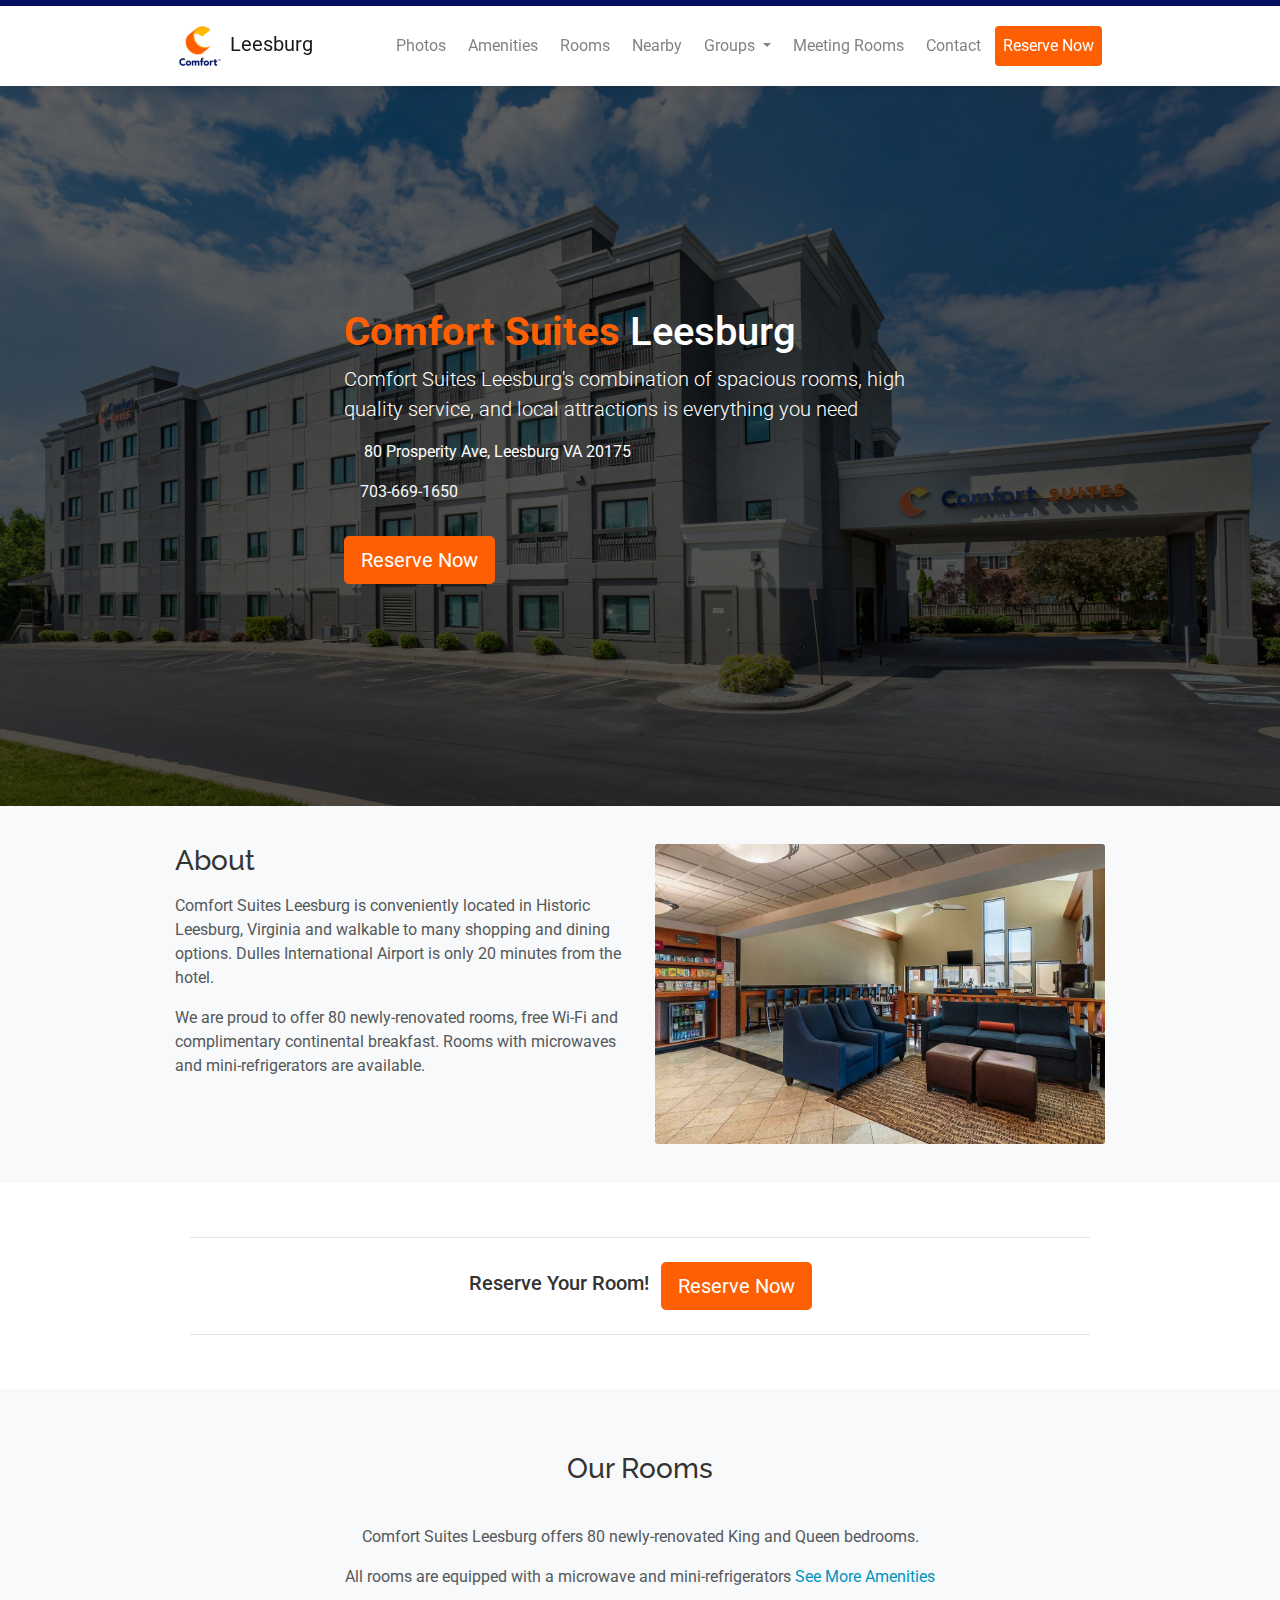
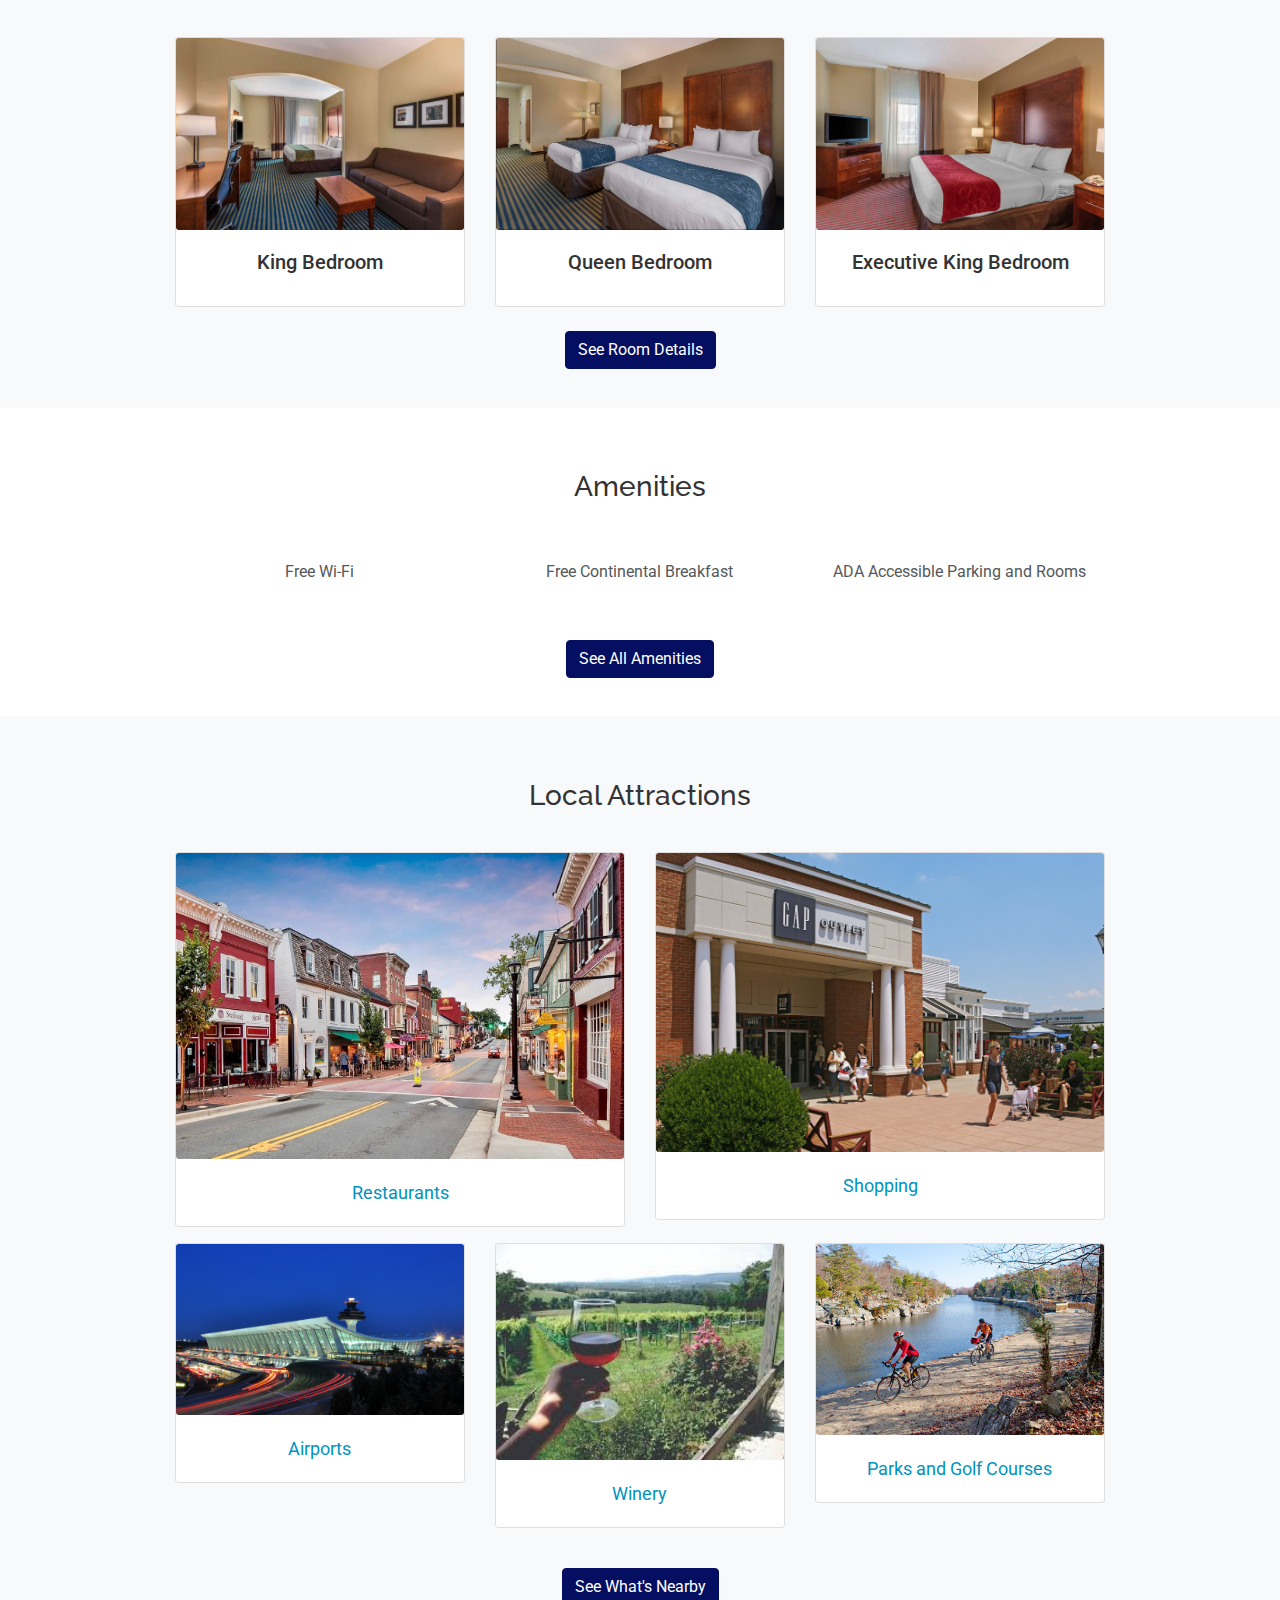
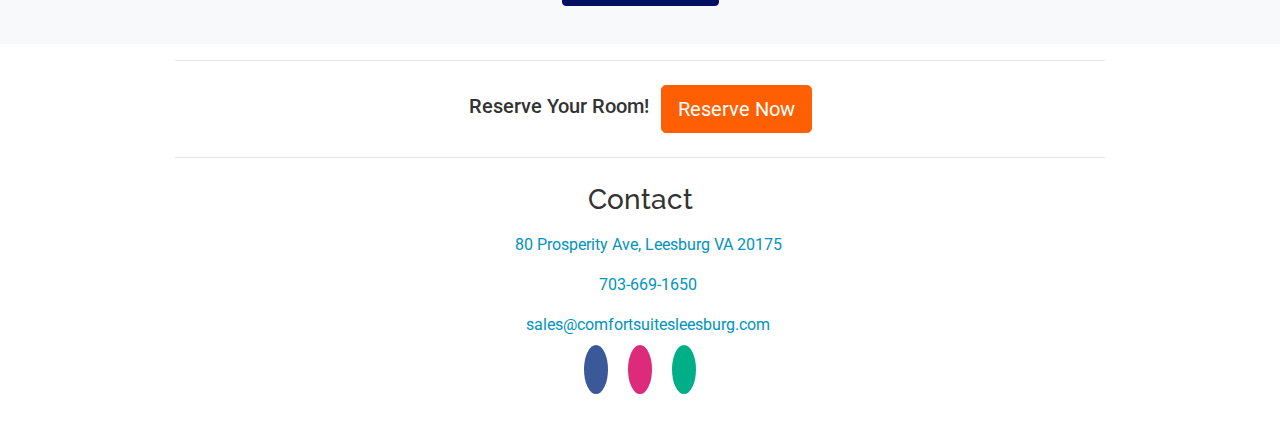
<file: index.html>
<!doctype html>
<html lang="en">

<head>
  <title>Comfort Suites Leesburg</title>
  <link rel='shortcut icon' type='image/x-icon' href='./img/icon.ico' />
  <!-- Required meta tags -->
  <meta charset="utf-8">
  <meta name="viewport" content="width=device-width, initial-scale=1, shrink-to-fit=no">

  <link rel="stylesheet" href="./style/bootstrap.min.css">
  <link href="https://fonts.googleapis.com/css?family=Raleway:500|Roboto" rel="stylesheet">
  <link rel="stylesheet" href="https://use.fontawesome.com/releases/v5.2.0/css/all.css"
    integrity="sha384-hWVjflwFxL6sNzntih27bfxkr27PmbbK/iSvJ+a4+0owXq79v+lsFkW54bOGbiDQ" crossorigin="anonymous">
  <link rel="stylesheet" href="./style/index.css">

</head>

<body>
  <nav id="m-nav" class="navbar navbar-expand-lg navbar-light fixed-top bg-white">
    <div class="container">
      <a href="#" class="navbar-brand navbar-left text-center">
        <img src="./img/logo.png" alt="Red Roof Leesburg Logo" style="height:50px;"> Leesburg
      </a>
      <button class="navbar-toggler" type="button" data-toggle="collapse" data-target="#navbarCollapse"
        aria-controls="navbarCollapse" aria-expanded="false" aria-label="Toggle navigation">
        Menu
      </button>
      <div class="collapse navbar-collapse" id="navbarCollapse">
        <ul class="navbar-nav ml-auto">
          <li class="nav-item">
            <a class="nav-link" href="./routes/photos.html">Photos</a>
        </li>
          <li class="nav-item">
            <a class="nav-link" href="./routes/amenities.html">Amenities</a>
          </li>
          <li class="nav-item">
            <a class="nav-link" href="./routes/rooms.html">Rooms</a>
          </li>
          <li class="nav-item">
            <a class="nav-link" href="./routes/nearby.html">Nearby</a>
          </li>
          <li class="nav-item dropdown">
            <a class="nav-link dropdown-toggle" href="#" id="navbarDropdown" role="button" data-toggle="dropdown"
              aria-haspopup="true" aria-expanded="false">
              Groups
            </a>
            <div class="dropdown-menu" aria-labelledby="navbarDropdown">
              <a class="dropdown-item" href="./routes/group.html">Group Blocks</a>
              <a class="dropdown-item" href="./routes/wedding.html">Wedding Blocks</a>
            </div>
          </li>
          <li class="nav-item">
              <a class="nav-link" href="./routes/meetingrooms.html">Meeting Rooms</a>
          </li>
          <li class="nav-item">
            <a class="nav-link" href="./index.html#contact-anchor">Contact</a>
          </li>
          <li class="nav-item bg-cs-orange text-center rounded">
            <a class="nav-link text-white" target="_blank" href="https://www.choicehotels.com/virginia/leesburg/comfort-suites-hotels/va318">Reserve Now</a>
          </li>
        </ul>
      </div>
    </div>
  </nav>
  <div id="stage" class="d-flex justify-content-center align-items-center">
    <div id="stage-content">
      <h1 id="stage-header" class="text-white">
        <span style="color:#FE5F03">
          <strong>Comfort Suites</strong>
        </span>Leesburg</h1>
      <p class="lead">Comfort Suites Leesburg's combination of spacious rooms, high quality service, and local
        attractions is everything you
        need
      </p>
      <p>
        <img class="text-light"
          href="https://www.google.com/maps/place/Comfort+Suites/@39.1049269,-77.5506459,17z/data=!4m16!1m7!3m6!1s0x89b63d9d1239d2b9:0xe1e37900e054bf0d!2s80+Prosperity+Ave+SE,+Leesburg,+VA+20175!3b1!8m2!3d39.1049228!4d-77.5484626!3m7!1s0x89b63d9d1353353d:0xd2488f30233cb4f9!5m2!4m1!1i2!8m2!3d39.104933!4d-77.548374">
        <i class="fas fa-map-marker-alt mr-3"></i>
        80 Prosperity Ave, Leesburg VA 20175</a>
      </p>
      <p class="text-light">
        <a class="text-light" href="tel:(703)669-1650">
          <i class="fas fa-phone mr-3"></i>
          703-669-1650</a>
      </p>
      <a role="button" class="btn btn-cs-orange mt-3 btn-lg" target="_blank" href="https://www.choicehotels.com/virginia/leesburg/comfort-suites-hotels/va318">Reserve Now</a>
    </div>

  </div>
  <div id="about" class="section bg-light-gray">
    <div class="container">
      <div class="row">
        <div class="col-md-6 mb-3">
          <h3 class="text-emphasis mb-3">About</h3>
          <p>Comfort Suites Leesburg is conveniently located in Historic Leesburg, Virginia and walkable to many
            shopping
            and
            dining options. Dulles International Airport is only 20 minutes from the hotel. </p>
          <p>We are proud to offer 80 newly-renovated rooms, free Wi-Fi and complimentary continental breakfast. Rooms
            with
            microwaves and mini-refrigerators are available.
          </p>
        </div>
        <div class="col-md-6">
          <img src="./img/lobby.jpg">
        </div>

      </div>
    </div>
  </div>

  <div id="about" class="section">
    <div class="container">
      <!-- <div class="row"> -->
        <!-- <div class="container text-center">
        <h3 class="text-emphasis mb-3">What Our Customers Say</h3>
        </div> -->
        <script src="https://apps.elfsight.com/p/platform.js" defer></script>
          <div class="elfsight-app-4ed00c35-cfe2-43b4-9197-f2beeef1fe87"></div>
      <!-- </div> -->
      <div class="container container-medium">
        <hr>
        <ul class="list-unstyled list-inline text-center py-2">
          <li class="list-inline-item">
            <h5 class="mb-1">Reserve Your Room!</h5>
          </li>
          <li class="list-inline-item">
            <a target="_blank" href="https://www.choicehotels.com/virginia/leesburg/comfort-suites-hotels/va318" class="btn btn-cs-orange btn-rounded btn-lg">Reserve
              Now</a>
          </li>
        </ul>
        <hr>
      </div>
    </div>
  </div>

  <div id="home-rooms" class="section bg-light-gray">
    <div class="container text-center">
      <br>
      <h3 class="text-emphasis mb-3">Our Rooms</h3>
      <br>
      <p>Comfort Suites Leesburg offers 80 newly-renovated King and Queen bedrooms.</p>
      <p>All rooms are equipped with a microwave and mini-refrigerators
        <a href="./routes/amenities.html">See More Amenities</a>
      </p>
      <div class="row mt-5">
        <div class="col-sm">
          <a href="./routes/rooms.html">
            <div class="card">
              <img class="card-img-top" src="img/king_2.jpg" alt="Card image cap">
              <div class="card-body">
                <h5 class="card-title">King Bedroom</h5>
              </div>
            </div>
          </a>

        </div>
        <div class="col-sm">
          <a href="./routes/rooms.html">
            <div class="card">
              <img class="card-img-top" src="img/queen_2.jpg" alt="Card image cap">
              <div class="card-body">
                <h5 class="card-title">Queen Bedroom</h5>
              </div>
            </div>
          </a>
        </div>
        <div class="col-sm">
            <a href="./routes/rooms.html">
              <div class="card">
                <img class="card-img-top" src="img/exec.jpg" alt="Card image cap">
                <div class="card-body">
                  <h5 class="card-title">Executive King Bedroom</h5>
                </div>
              </div>
            </a>
          </div>
      </div>
      <a role="button" href="./routes/rooms.html" class="btn btn-cs-blue mt-4">See Room Details</a>
    </div>
  </div>

  <div id="home-amenities" class="section">
    <div class="container text-center">
      <br>
      <h3 class="text-emphasis mb-3">Amenities</h3>
      <br>
      <div class="row ">
        <div class="col-md-4 mb-3">
          <i class="fas fa-wifi fa-2x circle-icon"></i>
          <p class="text-center mt-3">Free Wi-Fi</p>
        </div>
        <div class="col-md-4 mb-3">
          <i class="fas fa-coffee fa-2x circle-icon"></i>
          <p class="text-center mt-3">Free Continental Breakfast</p>
        </div>
        <div class="col-md-4">
          <i class="fas fa-wheelchair fa-2x circle-icon"></i>
          <p class="text-center mt-3">ADA Accessible Parking and Rooms</p>
        </div>
      </div>
      <a role="button" class="btn btn-cs-blue mt-4" href="./routes/amenities.html">See All Amenities</a>
    </div>
  </div>
  <div id="local" class="section bg-light-gray">
    <div class="container text-center">
      <br>
      <h3 class="text-emphasis mb-3">Local Attractions</h3>
      <br>
      <div class="row">
        <div class="col-md-6 mb-3">
          <a href="./routes/nearby.html#nearby-restaurant">
            <div class="card">
              <img class="card-img-top" src="./img/restaurant.jpg" alt="Restaurant Image">
              <div class="card-body">
                <p class="card-text">Restaurants</p>
              </div>
            </div>
          </a>

        </div>
        <div class="col-md-6 mb-3">
          <a href="./routes/nearby.html#nearby-shopping">
            <div class="card">
              <img class="card-img-top" src="./img/shopping.jpg" alt="Shopping Image">
              <div class="card-body">
                <p class="card-text">Shopping</p>
              </div>
            </div>
          </a>

        </div>
      </div>
      <div class="row">
        <div class="col-md-4 mb-3 d-none d-md-block">
          <a href="./routes/nearby.html#nearby-airport">
            <div class="card">
              <img class="card-img-top" src="./img/airport.jpg" alt="Airport Image">
              <div class="card-body">
                <p class="card-text">Airports</p>
              </div>
            </div>
          </a>

        </div>
        <div class="col-md-4 mb-3 d-none d-md-block">
          <a href="./routes/nearby.html#nearby-wine">
            <div class="card">
              <img class="card-img-top" src="./img/winery.jpg" alt="Winery Image">
              <div class="card-body">
                <p class="card-text">Winery</p>
              </div>
            </div>
          </a>
        </div>
        <div class="col-md-4 mb-3 d-none d-md-block">
          <a href="./routes/nearby.html#nearby-parks">
            <div class="card">
              <img class="card-img-top" src="./img/parks.jpg" alt="Parks Image">
              <div class="card-body">
                <p class="card-text">Parks and Golf Courses</p>
              </div>
            </div>
          </a>
        </div>
      </div>
      <a role="button" class="btn btn-cs-blue mt-4" href="./routes/nearby.html">See What's Nearby</a>
    </div>
  </div>

  <!-- Footer -->
  <footer class="page-footer font-small stylish-color-dark">
    <div class="container container-medium">
      <hr>
      <ul class="list-unstyled list-inline text-center py-2">
        <li class="list-inline-item">
          <h5 class="mb-1">Reserve Your Room!</h5>
        </li>
        <li class="list-inline-item">
          <a target="_blank" href="https://www.choicehotels.com/virginia/leesburg/comfort-suites-hotels/va318" class="btn btn-cs-orange btn-rounded btn-lg">Reserve
            Now</a>
        </li>
      </ul>
      <hr>
    </div>

    <div class="container text-center text-md-left">
      <a id="contact-anchor"></a>
      <div id="contact" class="section-small" style="padding-top:1%; padding-bottom:5% " !important>
        <div class="container text-center">
          <h3 class="text-emphasis mb-3">Contact</h3>
          <p>
            <a target="_blank"
              href="https://www.google.com/maps/place/Comfort+Suites/@39.1049269,-77.5506459,17z/data=!4m16!1m7!3m6!1s0x89b63d9d1239d2b9:0xe1e37900e054bf0d!2s80+Prosperity+Ave+SE,+Leesburg,+VA+20175!3b1!8m2!3d39.1049228!4d-77.5484626!3m7!1s0x89b63d9d1353353d:0xd2488f30233cb4f9!5m2!4m1!1i2!8m2!3d39.104933!4d-77.548374">
              <i class="fas fa-map-marker-alt mr-3"></i>
              80 Prosperity Ave, Leesburg VA 20175</a>
          </p>
          <p>
            <a href="tel:(703)669-1650">
              <i class="fas fa-phone mr-3"></i>
              703-669-1650</a>
          </p>
          <p>
              <a target="_blank" href="mailto:sales@comfortsuitesleesburg.com">
                <i class="fas fa-laptop mr-3"></i>
                sales@comfortsuitesleesburg.com</a>
            </p>
          <li class="list-inline-item">
            <a class="fa facebook btn-floating btn-fb mx-1" target="_blank" href="https://www.facebook.com/comfortsuitesleesburg">
              <i class="fab fa-facebook-f"> </i>
            </a>
          </li>
          <li class="list-inline-item">
            <a class="fa instagram btn-floating btn-tw mx-1" target="_blank" href="https://www.instagram.com/csleesburg/">
              <i class="fab fa-instagram"> </i>
            </a>
          </li>
          <li class="list-inline-item">
            <a class="fa tripadvisor btn-floating btn-tw mx-1" target="_blank"
              href="https://www.tripadvisor.com/Hotel_Review-g57894-d227851-Reviews-Comfort_Suites_Leesburg-Leesburg_Loudoun_County_Virginia.html">
              <i class="fab fa-tripadvisor"> </i>
          </a>
          </li>
        </div>
      </div>
    </div>
  </footer>
  <!-- Footer -->

  <!-- jQuery first, then Bootstrap JS, then custom js -->
  <script src="./scripts/jquery-3.3.1.min.js"></script>
  <script src="./scripts/bootstrap.min.js"></script>
  <script src="./scripts/main.js"></script>

</body>

</html>
</file>
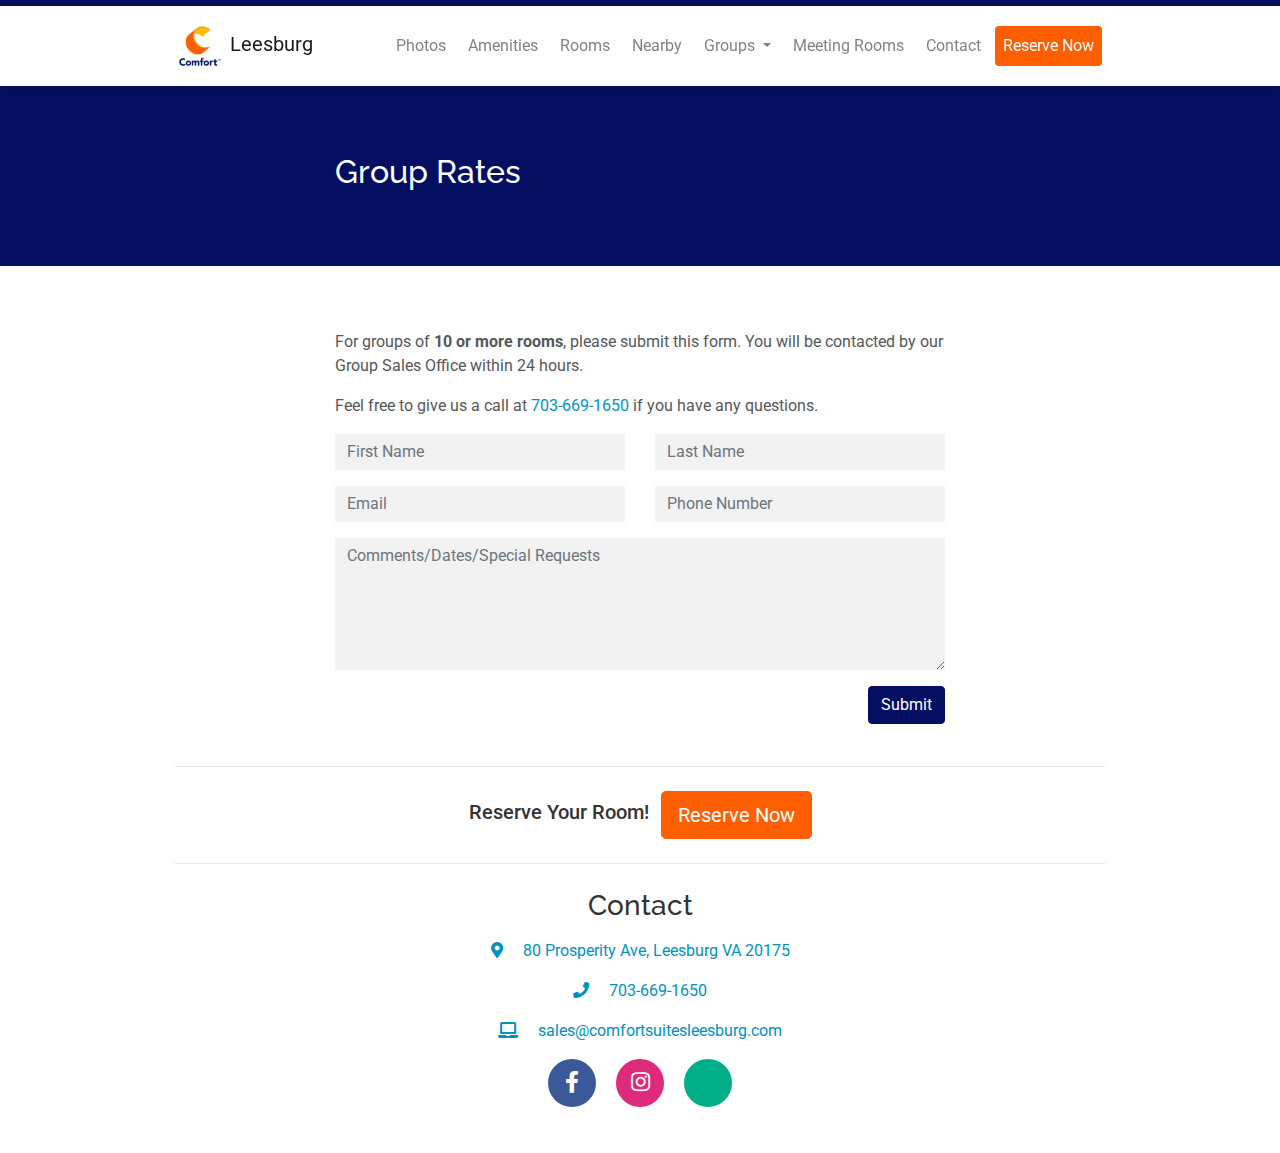
<file: routes/group.html>
<!doctype html>
<html lang="en">

<head>
    <title>Comfort Suites Leesburg</title>
    <link rel='shortcut icon' type='image/x-icon' href='../img/icon.ico' />

    <!-- Required meta tags -->
    <meta charset="utf-8">
    <meta name="viewport" content="width=device-width, initial-scale=1, shrink-to-fit=no">

    <link rel="stylesheet" href="../style/bootstrap.min.css">
    <link href="https://fonts.googleapis.com/css?family=Raleway:500|Roboto" rel="stylesheet">
    <link href="https://use.fontawesome.com/releases/v5.0.8/css/all.css" rel="stylesheet">
    <link rel="stylesheet" href="../style/index.css">
    <link rel="stylesheet" href="../style/info.css">

</head>

<body>
    <nav id="m-nav" class="navbar navbar-expand-md navbar-light fixed-top bg-white">
        <div class="container">
            <a href="../index.html" class="navbar-brand navbar-left text-center">
                <img src="../img/logo.png" alt="Red Roof Leesburg Logo" style="height:50px;">
                <!-- <h6 class="text-secondary">Leesburg</h6> -->
                Leesburg
            </a>
            <button class="navbar-toggler" type="button" data-toggle="collapse" data-target="#navbarCollapse"
                aria-controls="navbarCollapse" aria-expanded="false" aria-label="Toggle navigation">
                Menu
            </button>
            <div class="collapse navbar-collapse" id="navbarCollapse">
                <ul class="navbar-nav ml-auto">
                    <li class="nav-item">
                        <a class="nav-link" href="./photos.html">Photos</a>
                    </li>
                    <li class="nav-item">
                        <a class="nav-link" href="./amenities.html">Amenities</a>
                    </li>
                    <li class="nav-item">
                        <a class="nav-link" href="./rooms.html">Rooms</a>
                    </li>
                    <li class="nav-item">
                        <a class="nav-link" href="./nearby.html">Nearby</a>
                    </li>
                    <li class="nav-item dropdown">
                        <a class="nav-link dropdown-toggle" href="#" id="navbarDropdown" role="button"
                            data-toggle="dropdown" aria-haspopup="true" aria-expanded="false">
                            Groups
                        </a>
                        <div class="dropdown-menu" aria-labelledby="navbarDropdown">
                            <a class="dropdown-item" href="./group.html">Group Blocks</a>
                            <a class="dropdown-item" href="./wedding.html">Wedding Blocks</a>
                        </div>
                    </li>
                    <li class="nav-item">
                        <a class="nav-link" href="./meetingrooms.html">Meeting Rooms</a>
                    </li>
                    <li class="nav-item">
                        <a class="nav-link" href="../index.html#contact-anchor">Contact</a>
                    </li>
                    <li class="nav-item bg-cs-orange text-center rounded">
                        <a class="nav-link text-white"
                            href="https://www.choicehotels.com/virginia/leesburg/comfort-suites-hotels/va318">Reserve
                            Now</a>
                    </li>
                </ul>
            </div>
        </div>
    </nav>
    <div class="info-stage d-flex align-items-center">
        <div class="container container-small">
            <h2 class="text-white text-emphasis">Group Rates</h2>
        </div>
    </div>
    <div class="section-small">
        <div class="container container-small">
            <p>For groups of <b>10 or more rooms</b>, please submit this form. You will be contacted by our Group Sales
                Office within 24 hours.</p>
            <p> Feel free to give us a call at <a href="tel:(703)669-1650">703-669-1650</a> if you have any questions.
            </p>
            
            <form action="https://formspree.io/f/xnqolkep" method="POST">
                <div class="row">
                    <div class="col-md-6">
                        <div class="form-group">
                            <input placeholder="First Name" type="text" name="firstname"
                                class="form-control square-input bg-medium-gray" id="firstName">
                        </div>
                    </div>
                    <div class="col-md-6">
                        <div class="form-group">
                            <input placeholder="Last Name" type="text" name="lastname"
                                class="form-control square-input bg-medium-gray" id="lastName">
                        </div>
                    </div>
                </div>
                <div class="row">
                    <div class="col-md-6">
                        <div class="form-group">
                            <input placeholder="Email" type="email" name="_replyto"
                                class="form-control square-input bg-medium-gray" id="email"
                                aria-describedby="emailHelp">
                        </div>
                    </div>
                    <div class="col-md-6">
                        <div class="form-group">
                            <input placeholder="Phone Number" type="tel" name="phone"
                                class="form-control square-input bg-medium-gray" id="phone">
                        </div>
                    </div>
                </div>
                <div class="form-group">
                    <textarea name="comments" class="form-control square-input bg-medium-gray" rows="5" id="comments"
                        placeholder="Comments/Dates/Special Requests"></textarea>
                </div>

                <button type="submit" class="btn btn-cs-blue float-right" value="Send">Submit</button>

            </form>


        </div>

    </div>

    <!-- Footer -->
    <footer class="page-footer font-small stylish-color-dark">
        <div class="container container-medium">
            <hr>
            <ul class="list-unstyled list-inline text-center py-2">
                <li class="list-inline-item">
                    <h5 class="mb-1">Reserve Your Room!</h5>
                </li>
                <li class="list-inline-item">
                    <a href="https://www.choicehotels.com/virginia/leesburg/comfort-suites-hotels/va318"
                        class="btn btn-cs-orange btn-rounded btn-lg">Reserve
                        Now</a>
                </li>
            </ul>
            <hr>
        </div>

        <div class="container text-center text-md-left">
            <a id="contact-anchor"></a>
            <div id="contact" class="section-small" style="padding-top:1%; padding-bottom:5% " !important>
                <div class="container text-center">
                    <h3 class="text-emphasis mb-3">Contact</h3>
                    <p>
                        <a target="_blank"
                            href="https://www.google.com/maps/place/Comfort+Suites/@39.1049269,-77.5506459,17z/data=!4m16!1m7!3m6!1s0x89b63d9d1239d2b9:0xe1e37900e054bf0d!2s80+Prosperity+Ave+SE,+Leesburg,+VA+20175!3b1!8m2!3d39.1049228!4d-77.5484626!3m7!1s0x89b63d9d1353353d:0xd2488f30233cb4f9!5m2!4m1!1i2!8m2!3d39.104933!4d-77.548374">
                            <i class="fas fa-map-marker-alt mr-3"></i>
                            80 Prosperity Ave, Leesburg VA 20175</a>
                    </p>
                    <p>
                        <a href="tel:(703)669-1650">
                            <i class="fas fa-phone mr-3"></i>
                            703-669-1650</a>
                    </p>
                    <p>
                        <a target="_blank" href="mailto:sales@comfortsuitesleesburg.com">
                            <i class="fas fa-laptop mr-3"></i>
                            sales@comfortsuitesleesburg.com</a>
                    </p>
                    <li class="list-inline-item">
                        <a class="fa facebook btn-floating btn-fb mx-1" target="_blank"
                            href="https://www.facebook.com/comfortsuitesleesburg">
                            <i class="fab fa-facebook-f"> </i>
                        </a>
                    </li>
                    <li class="list-inline-item">
                        <a class="fa instagram btn-floating btn-tw mx-1" target="_blank"
                            href="https://www.instagram.com/csleesburg/">
                            <i class="fab fa-instagram"> </i>
                        </a>
                    </li>
                    <li class="list-inline-item">
                        <a class="fa tripadvisor btn-floating btn-tw mx-1" target="_blank"
                            href="https://www.tripadvisor.com/Hotel_Review-g57894-d227851-Reviews-Comfort_Suites_Leesburg-Leesburg_Loudoun_County_Virginia.html">
                            <i class="fab fa-tripadvisor"> </i>
                        </a>
                    </li>
                </div>
            </div>
        </div>
    </footer>

    <!-- jQuery first, then Bootstrap JS, then custom js -->
    <script src="../scripts/jquery-3.3.1.min.js"></script>
    <script src="../scripts/bootstrap.min.js"></script>
    <script src="../scripts/main.js"></script>


</body>

</html>
</file>
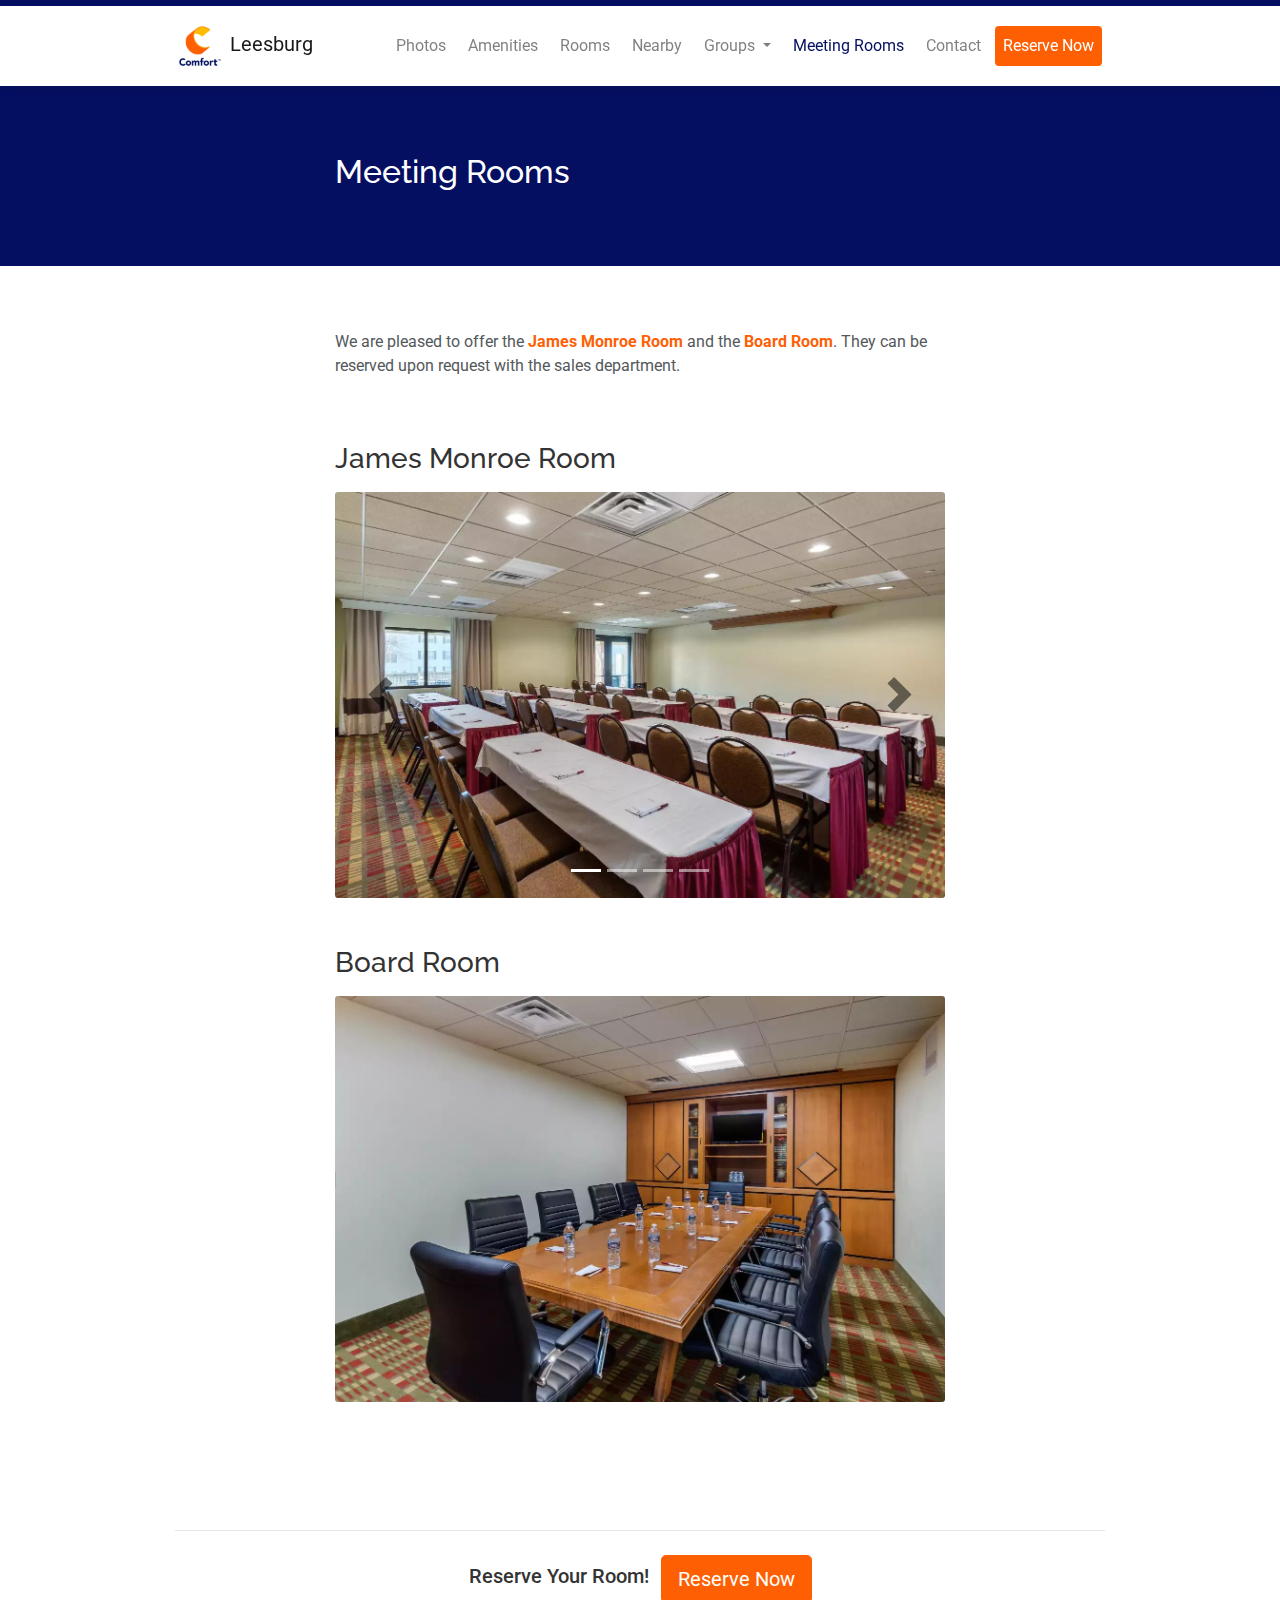
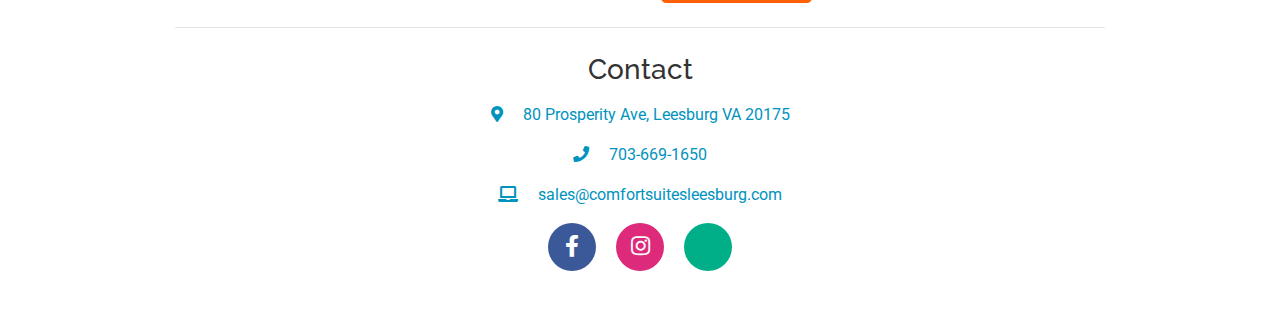
<file: routes/meetingrooms.html>
<!doctype html>
<html lang="en">

<head>
    <title>Comfort Suites Leesburg</title>
    <link rel='shortcut icon' type='image/x-icon' href='../img/icon.ico' />

        <!-- Required meta tags -->
    <meta charset="utf-8">
    <meta name="viewport" content="width=device-width, initial-scale=1, shrink-to-fit=no">

    <link rel="stylesheet" href="../style/bootstrap.min.css">
    <link href="https://fonts.googleapis.com/css?family=Raleway:500|Roboto" rel="stylesheet">
    <link href="https://use.fontawesome.com/releases/v5.0.8/css/all.css" rel="stylesheet">
    <link rel="stylesheet" href="../style/index.css">
    <link rel="stylesheet" href="../style/info.css">

</head>

<body>
    <nav id="m-nav" class="navbar navbar-expand-md navbar-light fixed-top bg-white">
        <div class="container">
            <a href="../index.html" class="navbar-brand navbar-left text-center">
                <img src="../img/logo.png" alt="Red Roof Leesburg Logo" style="height:50px;">
                <!-- <h6 class="text-secondary">Leesburg</h6> -->
                Leesburg
            </a>
            <button class="navbar-toggler" type="button" data-toggle="collapse" data-target="#navbarCollapse"
                aria-controls="navbarCollapse" aria-expanded="false" aria-label="Toggle navigation">
                Menu
            </button>
            <div class="collapse navbar-collapse" id="navbarCollapse">
                <ul class="navbar-nav ml-auto">
                    <li class="nav-item">
                        <a class="nav-link" href="./photos.html">Photos</a>
                    </li>
                    <li class="nav-item">
                        <a class="nav-link" href="./amenities.html">Amenities</a>
                    </li>
                    <li class="nav-item">
                        <a class="nav-link" href="./rooms.html">Rooms</a>
                    </li>
                    <li class="nav-item">
                        <a class="nav-link" href="./nearby.html">Nearby</a>
                    </li>
                    <li class="nav-item dropdown">
                        <a class="nav-link dropdown-toggle" href="#" id="navbarDropdown" role="button"
                            data-toggle="dropdown" aria-haspopup="true" aria-expanded="false">
                            Groups
                        </a>
                        <div class="dropdown-menu" aria-labelledby="navbarDropdown">
                            <a class="dropdown-item" href="./group.html">Group Blocks</a>
                            <a class="dropdown-item" href="./wedding.html">Wedding Blocks</a>
                        </div>
                    </li>
                    <li class="nav-item">
                        <a class="nav-link active" href="./meetingrooms.html">Meeting Rooms</a>
                    </li>
                    <li class="nav-item">
                        <a class="nav-link" href="../index.html#contact-anchor">Contact</a>
                    </li>
                    <li class="nav-item bg-cs-orange text-center rounded">
                        <a class="nav-link text-white"
                            href="https://www.choicehotels.com/virginia/leesburg/comfort-suites-hotels/va318">Reserve
                            Now</a>
                    </li>
                </ul>
            </div>
        </div>
    </nav>
    <div class="info-stage d-flex align-items-center">
        <div class="container container-small">
            <h2 class="text-white text-emphasis">Meeting Rooms</h>
        </div>
    </div>

    <div class="section-small">
        <div class="container container-small">
            <p>We are pleased to offer the 
                <span style="color:#FE5F03">
                <strong>James Monroe Room</strong>
                </span> and the 
                <span style="color:#FE5F03"><strong>Board Room</strong></span>. They can be reserved upon request with the sales department.</p>

        </div>
        <br>
        <br>
        <div id="jm-section" class="container container-small">
            <h3 class="text-emphasis mb-3">James Monroe Room</h3>

            <div id="jm-carosel" class="carousel slide" data-ride="carousel" data-interval="2500">
                <ol class="carousel-indicators">
                    <li data-target="#jm-carosel" data-slide-to="0" class="active"></li>
                    <li data-target="#jm-carosel" data-slide-to="1"></li>
                    <li data-target="#jm-carosel" data-slide-to="2"></li>
                    <li data-target="#jm-carosel" data-slide-to="3"></li>
                   
                </ol>
                <div class="carousel-inner">
                    <div class="carousel-item active">
                        <img class="d-block carousel-img w-100" src="../img/jm_1.jpg" alt="First slide">
                    </div>
                    <div class="carousel-item">
                        <img class="d-block carousel-img w-100" src="../img/jm_2.jpg" alt="Second slide">
                    </div>
                    <div class="carousel-item">
                        <img class="d-block carousel-img w-100" src="../img/jm_3.jpg" alt="Third slide">
                    </div>
                    <div class="carousel-item">
                        <img class="d-block carousel-img w-100" src="../img/jm_4.jpg" alt="Third slide">
                    </div>
                </div>
                <a class="carousel-control-prev" href="#jm-carosel" role="button" data-slide="prev">
                    <span class="carousel-control-prev-icon" aria-hidden="true"></span>
                    <span class="sr-only">Previous</span>
                </a>
                <a class="carousel-control-next" href="#jm-carosel" role="button" data-slide="next">
                    <span class="carousel-control-next-icon" aria-hidden="true"></span>
                    <span class="sr-only">Next</span>
                </a>
            </div>
        </div>
        <br>
        <br>
        <div id="king-section" class="container container-small mb-5">
            <h3 class="text-emphasis mb-3">Board Room</h3>
            <img class="d-block w-100" src="../img/board.jpg">
        </div>

    </div>

    <!-- Footer -->
    <footer class="page-footer font-small stylish-color-dark">
        <div class="container container-medium">
            <hr>
            <ul class="list-unstyled list-inline text-center py-2">
                <li class="list-inline-item">
                    <h5 class="mb-1">Reserve Your Room!</h5>
                </li>
                <li class="list-inline-item">
                    <a href="https://www.choicehotels.com/virginia/leesburg/comfort-suites-hotels/va318"
                        class="btn btn-cs-orange btn-rounded btn-lg">Reserve
                        Now</a>
                </li>
            </ul>
            <hr>
        </div>

        <div class="container text-center text-md-left">
            <a id="contact-anchor"></a>
            <div id="contact" class="section-small" style="padding-top:1%; padding-bottom:5% " !important>
                <div class="container text-center">
                    <h3 class="text-emphasis mb-3">Contact</h3>
                    <p>
                        <a target="_blank"
                            href="https://www.google.com/maps/place/Comfort+Suites/@39.1049269,-77.5506459,17z/data=!4m16!1m7!3m6!1s0x89b63d9d1239d2b9:0xe1e37900e054bf0d!2s80+Prosperity+Ave+SE,+Leesburg,+VA+20175!3b1!8m2!3d39.1049228!4d-77.5484626!3m7!1s0x89b63d9d1353353d:0xd2488f30233cb4f9!5m2!4m1!1i2!8m2!3d39.104933!4d-77.548374">
                            <i class="fas fa-map-marker-alt mr-3"></i>
                            80 Prosperity Ave, Leesburg VA 20175</a>
                    </p>
                    <p>
                        <a href="tel:(703)669-1650">
                            <i class="fas fa-phone mr-3"></i>
                            703-669-1650</a>
                    </p>
                    <p>
                            <a target="_blank" href="mailto:sales@comfortsuitesleesburg.com">
                              <i class="fas fa-laptop mr-3"></i>
                              sales@comfortsuitesleesburg.com</a>
                          </p>
                    <li class="list-inline-item">
                        <a class="fa facebook btn-floating btn-fb mx-1" target="_blank"
                            href="https://www.facebook.com/comfortsuitesleesburg">
                            <i class="fab fa-facebook-f"> </i>
                        </a>
                    </li>
                    <li class="list-inline-item">
                        <a class="fa instagram btn-floating btn-tw mx-1" target="_blank"
                            href="https://www.instagram.com/csleesburg/">
                            <i class="fab fa-instagram"> </i>
                        </a>
                    </li>
                    <li class="list-inline-item">
                        <a class="fa tripadvisor btn-floating btn-tw mx-1" target="_blank"
                            href="https://www.tripadvisor.com/Hotel_Review-g57894-d227851-Reviews-Comfort_Suites_Leesburg-Leesburg_Loudoun_County_Virginia.html">
                            <i class="fab fa-tripadvisor"> </i>
                        </a>
                    </li>
                </div>
            </div>
        </div>
    </footer>


    <!-- jQuery first, then Bootstrap JS, then custom js -->
    <script src="../scripts/jquery-3.3.1.min.js"></script>
    <script src="../scripts/bootstrap.min.js"></script>
    <script src="../scripts/main.js"></script>


</body>

</html>
</file>
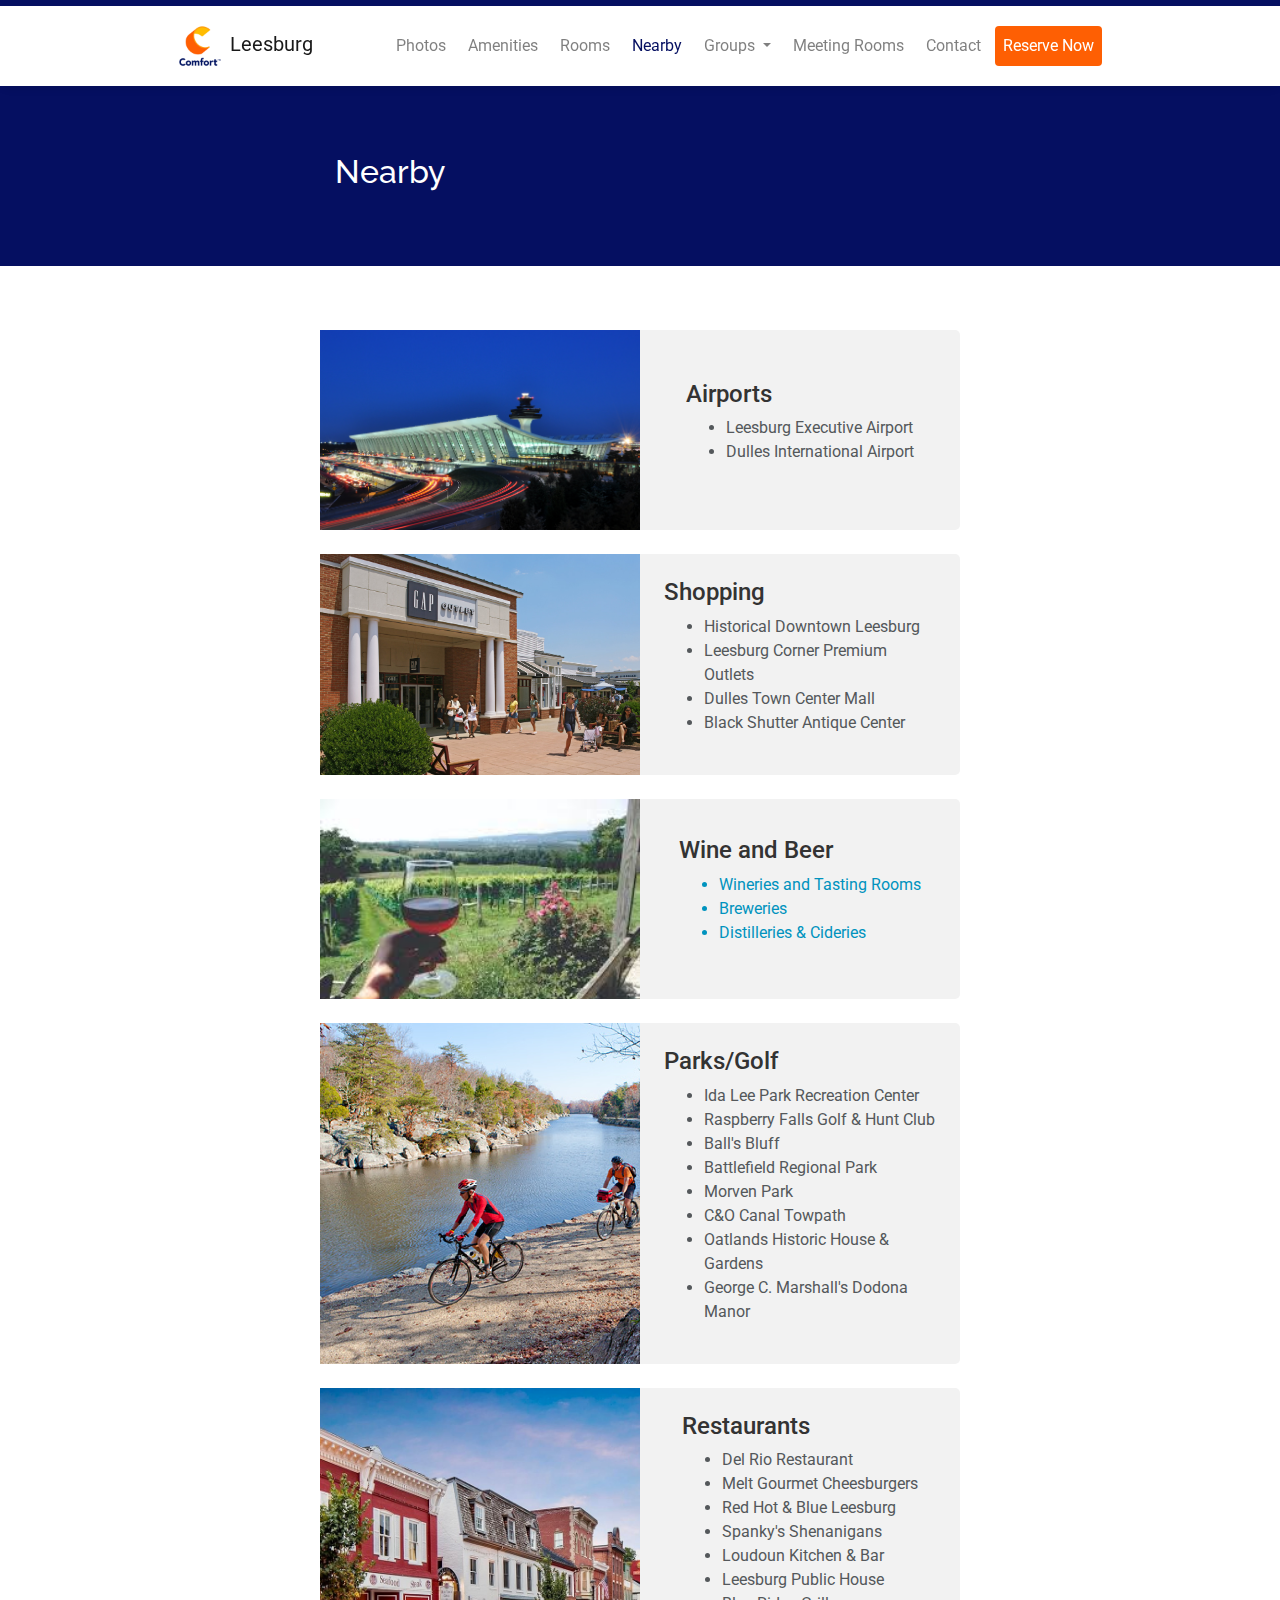
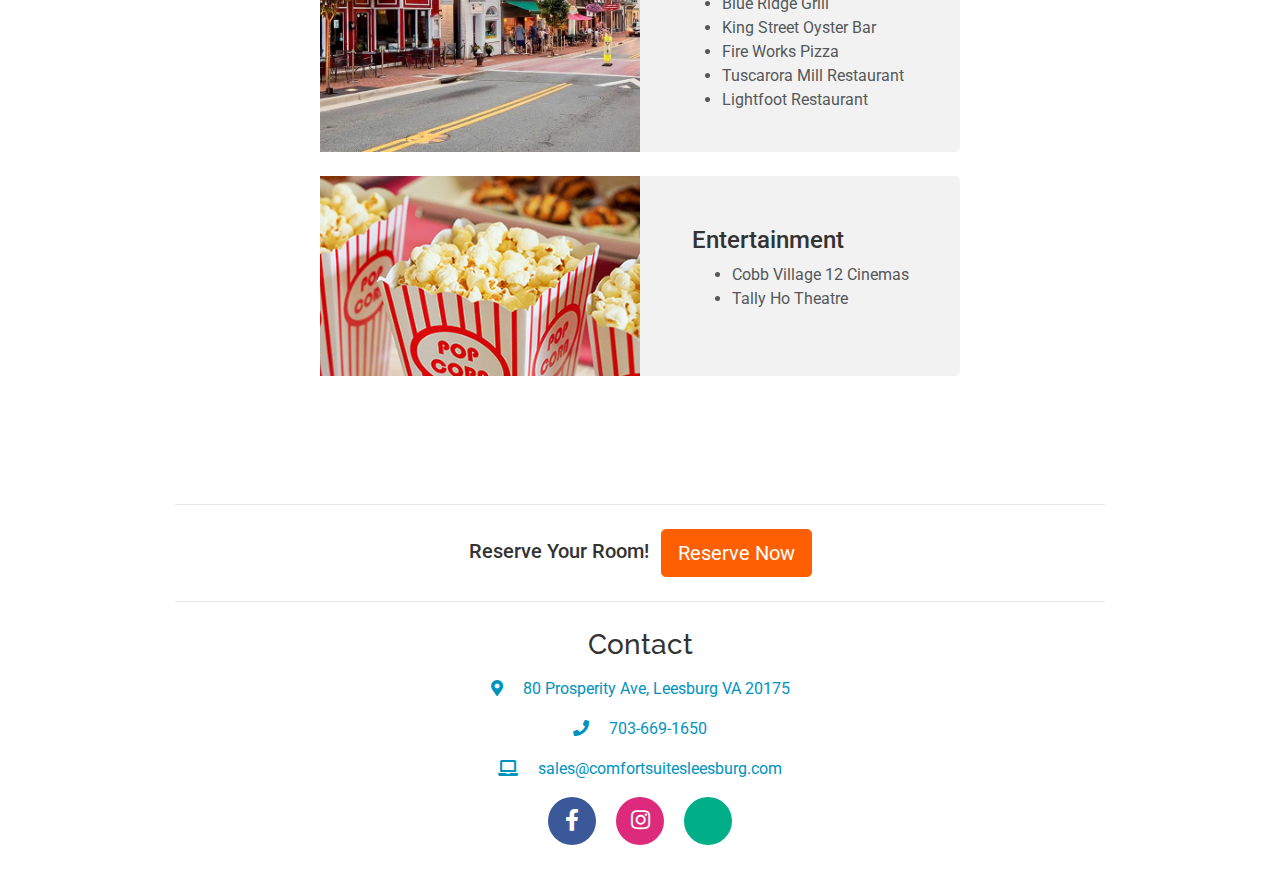
<file: routes/nearby.html>
<!doctype html>
<html lang="en">

<head>
    <title>Comfort Suites Leesburg</title>
    <link rel='shortcut icon' type='image/x-icon' href='../img/icon.ico' />

    <!-- Required meta tags -->
    <meta charset="utf-8">
    <meta name="viewport" content="width=device-width, initial-scale=1, shrink-to-fit=no">

    <link rel="stylesheet" href="../style/bootstrap.min.css">
    <link href="https://fonts.googleapis.com/css?family=Raleway:500|Roboto" rel="stylesheet">
    <link href="https://use.fontawesome.com/releases/v5.0.8/css/all.css" rel="stylesheet">
    <link rel="stylesheet" href="../style/index.css">
    <link rel="stylesheet" href="../style/info.css">

</head>

<body>
    <nav id="m-nav" class="navbar navbar-expand-md navbar-light fixed-top bg-white">
        <div class="container">
            <a href="../index.html" class="navbar-brand navbar-left text-center">
                <img src="../img/logo.png" alt="Red Roof Leesburg Logo" style="height:50px;">
                <!-- <h6 class="text-secondary">Leesburg</h6> -->
                Leesburg
            </a>
            <button class="navbar-toggler" type="button" data-toggle="collapse" data-target="#navbarCollapse"
                aria-controls="navbarCollapse" aria-expanded="false" aria-label="Toggle navigation">
                Menu
            </button>
            <div class="collapse navbar-collapse" id="navbarCollapse">
                <ul class="navbar-nav ml-auto">
                    <li class="nav-item">
                        <a class="nav-link" href="./photos.html">Photos</a>
                    </li>
                    <li class="nav-item">
                        <a class="nav-link" href="./amenities.html">Amenities</a>
                    </li>
                    <li class="nav-item">
                        <a class="nav-link " href="./rooms.html">Rooms</a>
                    </li>
                    <li class="nav-item">
                        <a class="nav-link active" href="./nearby.html">Nearby</a>
                    </li>
                    <li class="nav-item dropdown">
                        <a class="nav-link dropdown-toggle" href="#" id="navbarDropdown" role="button"
                            data-toggle="dropdown" aria-haspopup="true" aria-expanded="false">
                            Groups
                        </a>
                        <div class="dropdown-menu" aria-labelledby="navbarDropdown">
                            <a class="dropdown-item" href="./group.html">Group Blocks</a>
                            <a class="dropdown-item" href="./wedding.html">Wedding Blocks</a>
                        </div>
                    </li>
                    <li class="nav-item">
                        <a class="nav-link" href="./meetingrooms.html">Meeting Rooms</a>
                    </li>
                    <li class="nav-item">
                        <a class="nav-link" href="../index.html#contact-anchor">Contact</a>
                    </li>
                    <li class="nav-item bg-cs-orange text-center rounded">
                        <a class="nav-link text-white"
                            href="https://www.choicehotels.com/virginia/leesburg/comfort-suites-hotels/va318">Reserve
                            Now</a>
                    </li>
                </ul>
            </div>
        </div>
    </nav>
    <div class="info-stage d-flex align-items-center">
        <div class="container container-small">
            <h2 class="text-white text-emphasis">Nearby</h>
        </div>
    </div>
    <div class="section-small">
        <div class="container container-small mb-5">
            <div class="row mb-4">
                <div id="nearby-airport" class="col-md-6 p-0">
                </div>
                <div
                    class="col-md-6 rounded-right bg-medium-gray nearby-card d-flex justify-content-center align-items-center">
                    <div>
                        <h4>Airports</h4>
                        <ul>
                            <li>Leesburg Executive Airport</li>
                            <li>Dulles International Airport</li>
                        </ul>

                    </div>


                </div>

            </div>
            <div class="row mb-4">
                <div id="nearby-shopping" class="col-md-6 p-0">
                </div>
                <div
                    class="col-md-6 rounded-right bg-medium-gray nearby-card d-flex justify-content-center align-items-center">
                    <div>
                        <h4>Shopping</h4>
                        <ul>
                            <li>Historical Downtown Leesburg</li>
                            <li>Leesburg Corner Premium Outlets</li>
                            <li>Dulles Town Center Mall</li>
                            <li>Black Shutter Antique Center</li>
                        </ul>

                    </div>


                </div>

            </div>
            <div class="row mb-4">
                <div id="nearby-wine" class="col-md-6 p-0">
                </div>
                <div
                    class="col-md-6 rounded-right bg-medium-gray nearby-card d-flex justify-content-center align-items-center">
                    <div>
                        <h4>Wine and Beer</h4>
                        <ul>
                            <a target="_blank" href="https://www.visitloudoun.org/drink/wine-country/wineries-tasting-rooms/"><li>Wineries and Tasting Rooms</li></a>
                            <a target="_blank" href="https://www.visitloudoun.org/drink/loco-ale-trail/breweries/"><li>Breweries</li></a>
                            <a target="_blank" href="https://www.visitloudoun.org/drink/distilleries-cideries/"><li>Distilleries & Cideries</li></a>
                        </ul>

                    </div>


                </div>

            </div>
            <div class="row mb-4">
                <div id="nearby-parks" class="col-md-6 p-0">
                </div>
                <div
                    class="col-md-6 rounded-right bg-medium-gray nearby-card d-flex justify-content-center align-items-center">
                    <div>
                        <h4>Parks/Golf</h4>
                        <ul>
                            <li>Ida Lee Park Recreation Center</li>
                            <li>Raspberry Falls Golf & Hunt Club</li>
                            <li>Ball's Bluff</li>
                            <li>Battlefield Regional Park</li>
                            <li>Morven Park</li>
                            <li>C&O Canal Towpath</li>
                            <li>Oatlands Historic House & Gardens</li>
                            <li>George C. Marshall's Dodona Manor</li>
                        </ul>

                    </div>


                </div>

            </div>
            <div class="row mb-4">
                <div id="nearby-restaurant" class="col-md-6 p-0"></div>
                <div
                    class="col-md-6 rounded-right bg-medium-gray nearby-card d-flex justify-content-center align-items-center">
                    <div>
                        <h4>Restaurants</h4>
                        <ul>
                            <li>Del Rio Restaurant </li>
                            <li>Melt Gourmet Cheesburgers</li>
                            <li>Red Hot & Blue Leesburg</li>
                            <li>Spanky's Shenanigans</li>
                            <li>Loudoun Kitchen & Bar</li>
                            <li>Leesburg Public House</li>
                            <li>Blue Ridge Grill</li>
                            <li>King Street Oyster Bar</li>
                            <li>Fire Works Pizza</li>
                            <li>Tuscarora Mill Restaurant</li>
                            <li>Lightfoot Restaurant</li>
                        </ul>

                    </div>


                </div>

            </div>
            <div class="row mb-4">
                <div id="nearby-entertainment" class="col-md-6 p-0">
                </div>
                <div
                    class="col-md-6 rounded-right bg-medium-gray nearby-card d-flex justify-content-center align-items-center">
                    <div>
                        <h4>Entertainment</h4>
                        <ul>
                            <li>Cobb Village 12 Cinemas</li>
                            <li>Tally Ho Theatre</li>
                        </ul>

                    </div>


                </div>

            </div>
        </div>
    </div>

    <!-- Footer -->
    <footer class="page-footer font-small stylish-color-dark">
        <div class="container container-medium">
            <hr>
            <ul class="list-unstyled list-inline text-center py-2">
                <li class="list-inline-item">
                    <h5 class="mb-1">Reserve Your Room!</h5>
                </li>
                <li class="list-inline-item">
                    <a href="https://www.choicehotels.com/virginia/leesburg/comfort-suites-hotels/va318"
                        class="btn btn-cs-orange btn-rounded btn-lg">Reserve
                        Now</a>
                </li>
            </ul>
            <hr>
        </div>

        <div class="container text-center text-md-left">
            <a id="contact-anchor"></a>
            <div id="contact" class="section-small" style="padding-top:1%; padding-bottom:5% " !important>
                <div class="container text-center">
                    <h3 class="text-emphasis mb-3">Contact</h3>
                    <p>
                        <a target="_blank"
                            href="https://www.google.com/maps/place/Comfort+Suites/@39.1049269,-77.5506459,17z/data=!4m16!1m7!3m6!1s0x89b63d9d1239d2b9:0xe1e37900e054bf0d!2s80+Prosperity+Ave+SE,+Leesburg,+VA+20175!3b1!8m2!3d39.1049228!4d-77.5484626!3m7!1s0x89b63d9d1353353d:0xd2488f30233cb4f9!5m2!4m1!1i2!8m2!3d39.104933!4d-77.548374">
                            <i class="fas fa-map-marker-alt mr-3"></i>
                            80 Prosperity Ave, Leesburg VA 20175</a>
                    </p>
                    <p>
                        <a href="tel:(703)669-1650">
                            <i class="fas fa-phone mr-3"></i>
                            703-669-1650</a>
                    </p>
                    <p>
                            <a target="_blank" href="mailto:sales@comfortsuitesleesburg.com">
                              <i class="fas fa-laptop mr-3"></i>
                              sales@comfortsuitesleesburg.com</a>
                          </p>
                    <li class="list-inline-item">
                        <a class="fa facebook btn-floating btn-fb mx-1" target="_blank"
                            href="https://www.facebook.com/comfortsuitesleesburg">
                            <i class="fab fa-facebook-f"> </i>
                        </a>
                    </li>
                    <li class="list-inline-item">
                        <a class="fa instagram btn-floating btn-tw mx-1" target="_blank"
                            href="https://www.instagram.com/csleesburg/">
                            <i class="fab fa-instagram"> </i>
                        </a>
                    </li>
                    <li class="list-inline-item">
                        <a class="fa tripadvisor btn-floating btn-tw mx-1" target="_blank"
                            href="https://www.tripadvisor.com/Hotel_Review-g57894-d227851-Reviews-Comfort_Suites_Leesburg-Leesburg_Loudoun_County_Virginia.html">
                            <i class="fab fa-tripadvisor"> </i>
                        </a>
                    </li>
                </div>
            </div>
        </div>
    </footer>


    <!-- jQuery first, then Bootstrap JS, then custom js -->
    <script src="../scripts/jquery-3.3.1.min.js"></script>
    <script src="../scripts/bootstrap.min.js"></script>
    <script src="../scripts/main.js"></script>


</body>

</html>
</file>
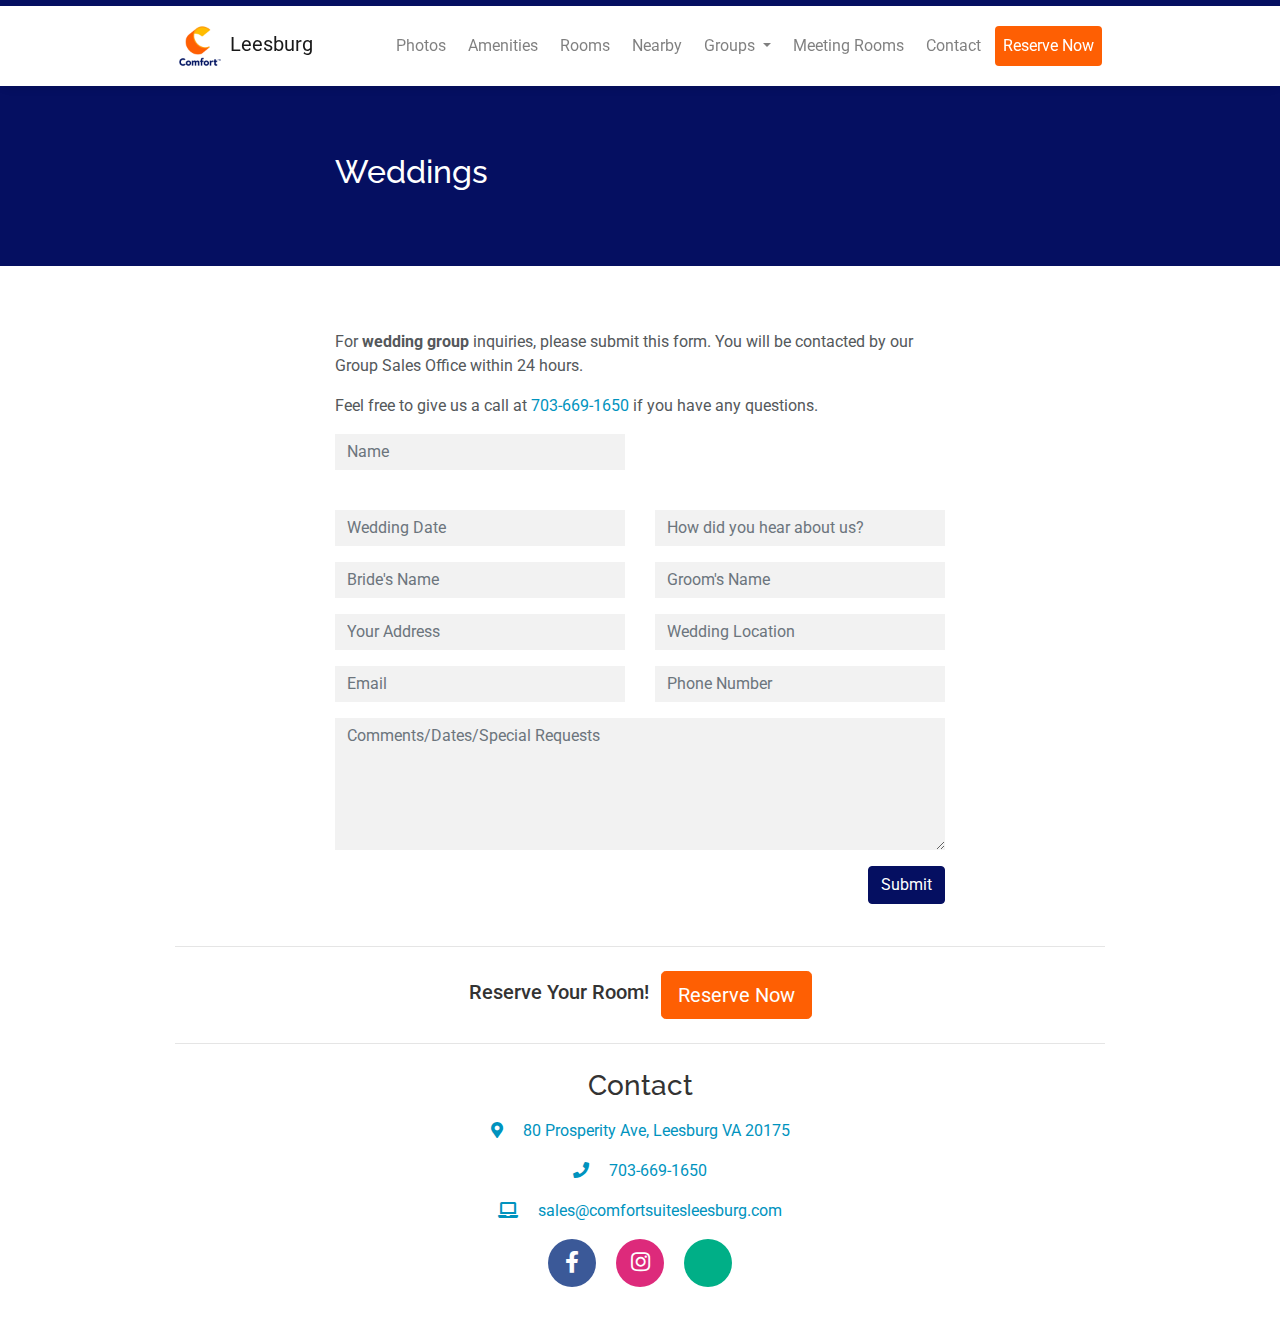
<file: routes/wedding.html>
<!doctype html>
<html lang="en">

<head>
    <title>Comfort Suites Leesburg</title>
    <link rel='shortcut icon' type='image/x-icon' href='../img/icon.ico' />

    <!-- Required meta tags -->
    <meta charset="utf-8">
    <meta name="viewport" content="width=device-width, initial-scale=1, shrink-to-fit=no">

    <link rel="stylesheet" href="../style/bootstrap.min.css">
    <link href="https://fonts.googleapis.com/css?family=Raleway:500|Roboto" rel="stylesheet">
    <link href="https://use.fontawesome.com/releases/v5.0.8/css/all.css" rel="stylesheet">
    <link rel="stylesheet" href="../style/index.css">
    <link rel="stylesheet" href="../style/info.css">

</head>

<body>
    <nav id="m-nav" class="navbar navbar-expand-md navbar-light fixed-top bg-white">
        <div class="container">
            <a href="../index.html" class="navbar-brand navbar-left text-center">
                <img src="../img/logo.png" alt="Red Roof Leesburg Logo" style="height:50px;">
                <!-- <h6 class="text-secondary">Leesburg</h6> -->
                Leesburg
            </a>
            <button class="navbar-toggler" type="button" data-toggle="collapse" data-target="#navbarCollapse"
                aria-controls="navbarCollapse" aria-expanded="false" aria-label="Toggle navigation">
                Menu
            </button>
            <div class="collapse navbar-collapse" id="navbarCollapse">
                <ul class="navbar-nav ml-auto">
                    <li class="nav-item">
                        <a class="nav-link" href="./photos.html">Photos</a>
                    </li>
                    <li class="nav-item">
                        <a class="nav-link" href="./amenities.html">Amenities</a>
                    </li>
                    <li class="nav-item">
                        <a class="nav-link" href="./rooms.html">Rooms</a>
                    </li>
                    <li class="nav-item">
                        <a class="nav-link" href="./nearby.html">Nearby</a>
                    </li>
                    <li class="nav-item dropdown">
                        <a class="nav-link dropdown-toggle" href="#" id="navbarDropdown" role="button"
                            data-toggle="dropdown" aria-haspopup="true" aria-expanded="false">
                            Groups
                        </a>
                        <div class="dropdown-menu" aria-labelledby="navbarDropdown">
                            <a class="dropdown-item" href="./group.html">Group Blocks</a>
                            <a class="dropdown-item" href="./wedding.html">Wedding Blocks</a>
                        </div>
                    </li>
                    <li class="nav-item">
                        <a class="nav-link" href="./meetingrooms.html">Meeting Rooms</a>
                    </li>
                    <li class="nav-item">
                        <a class="nav-link" href="../index.html#contact-anchor">Contact</a>
                    </li>
                    <li class="nav-item bg-cs-orange text-center rounded">
                        <a class="nav-link text-white"
                            href="https://www.choicehotels.com/virginia/leesburg/comfort-suites-hotels/va318">Reserve
                            Now</a>
                    </li>
                </ul>
            </div>
        </div>
    </nav>
    <div class="info-stage d-flex align-items-center">
        <div class="container container-small">
            <h2 class="text-white text-emphasis">Weddings</h2>
        </div>
    </div>
    <div class="section-small">
        <div class="container container-small">
            <p>For <b>wedding group</b> inquiries, please submit this form. You will be contacted by our Group Sales
                Office within 24 hours.</p>
            <p> Feel free to give us a call at <a href="tel:(703)669-1650">703-669-1650</a> if you have any questions.
            </p>
            <form action="https://formspree.io/f/mleoayqp" method="POST">
                <div class="row">
                    <div class="col-md-6">
                        <div class="form-group">
                            <input placeholder="Name" type="text" name="blockcontact"
                                class="form-control square-input bg-medium-gray" id="blockcontact">
                        </div>
                    </div>
                </div>
                <br>
                <div class="row">
                    <div class="col-md-6">
                        <div class="form-group">
                            <input placeholder="Wedding Date" type="text" name="weddingdate"
                                class="form-control square-input bg-medium-gray" id="weddingdate">
                        </div>
                    </div>
                    <div class="col-md-6">
                        <div class="form-group">
                            <input placeholder="How did you hear about us?" type="text" name="source"
                                class="form-control square-input bg-medium-gray" id="source">
                        </div>
                    </div>
                </div>
                <div class="row">
                    <div class="col-md-6">
                        <div class="form-group">
                            <input placeholder="Bride's Name" type="text" name="bride"
                                class="form-control square-input bg-medium-gray" id="bride">
                        </div>
                    </div>
                    <div class="col-md-6">
                        <div class="form-group">
                            <input placeholder="Groom's Name" type="text" name="groom"
                                class="form-control square-input bg-medium-gray" id="groom">
                        </div>
                    </div>
                </div>
                <div class="row">
                    <div class="col-md-6">
                        <div class="form-group">
                            <input placeholder="Your Address" type="text" name="address"
                                class="form-control square-input bg-medium-gray" id="address">
                        </div>
                    </div>
                    <div class="col-md-6">
                        <div class="form-group">
                            <input placeholder="Wedding Location" type="text" name="location"
                                class="form-control square-input bg-medium-gray" id="location">
                        </div>
                    </div>
                </div>
                <div class="row">
                    <div class="col-md-6">
                        <div class="form-group">
                            <input placeholder="Email" type="email" name="_replyto"
                                class="form-control square-input bg-medium-gray" id="email"
                                aria-describedby="emailHelp">
                        </div>
                    </div>
                    <div class="col-md-6">
                        <div class="form-group">
                            <input placeholder="Phone Number" type="tel" name="phone"
                                class="form-control square-input bg-medium-gray" id="phone">
                        </div>
                    </div>
                </div>
                <div class="form-group">
                    <textarea name="comments" class="form-control square-input bg-medium-gray" rows="5" id="comments"
                        placeholder="Comments/Dates/Special Requests"></textarea>
                </div>

                <button type="submit" class="btn btn-cs-blue float-right" value="Send">Submit</button>

            </form>



        </div>

    </div>

    <!-- Footer -->
    <footer class="page-footer font-small stylish-color-dark">
        <div class="container container-medium">
            <hr>
            <ul class="list-unstyled list-inline text-center py-2">
                <li class="list-inline-item">
                    <h5 class="mb-1">Reserve Your Room!</h5>
                </li>
                <li class="list-inline-item">
                    <a href="https://www.choicehotels.com/virginia/leesburg/comfort-suites-hotels/va318"
                        class="btn btn-cs-orange btn-rounded btn-lg">Reserve
                        Now</a>
                </li>
            </ul>
            <hr>
        </div>

        <div class="container text-center text-md-left">
            <a id="contact-anchor"></a>
            <div id="contact" class="section-small" style="padding-top:1%; padding-bottom:5% " !important>
                <div class="container text-center">
                    <h3 class="text-emphasis mb-3">Contact</h3>
                    <p>
                        <a target="_blank"
                            href="https://www.google.com/maps/place/Comfort+Suites/@39.1049269,-77.5506459,17z/data=!4m16!1m7!3m6!1s0x89b63d9d1239d2b9:0xe1e37900e054bf0d!2s80+Prosperity+Ave+SE,+Leesburg,+VA+20175!3b1!8m2!3d39.1049228!4d-77.5484626!3m7!1s0x89b63d9d1353353d:0xd2488f30233cb4f9!5m2!4m1!1i2!8m2!3d39.104933!4d-77.548374">
                            <i class="fas fa-map-marker-alt mr-3"></i>
                            80 Prosperity Ave, Leesburg VA 20175</a>
                    </p>
                    <p>
                        <a href="tel:(703)669-1650">
                            <i class="fas fa-phone mr-3"></i>
                            703-669-1650</a>
                    </p>
                    <p>
                            <a target="_blank" href="mailto:sales@comfortsuitesleesburg.com">
                              <i class="fas fa-laptop mr-3"></i>
                              sales@comfortsuitesleesburg.com</a>
                          </p>
                    <li class="list-inline-item">
                        <a class="fa facebook btn-floating btn-fb mx-1" target="_blank"
                            href="https://www.facebook.com/comfortsuitesleesburg">
                            <i class="fab fa-facebook-f"> </i>
                        </a>
                    </li>
                    <li class="list-inline-item">
                        <a class="fa instagram btn-floating btn-tw mx-1" target="_blank"
                            href="https://www.instagram.com/csleesburg/">
                            <i class="fab fa-instagram"> </i>
                        </a>
                    </li>
                    <li class="list-inline-item">
                        <a class="fa tripadvisor btn-floating btn-tw mx-1" target="_blank"
                            href="https://www.tripadvisor.com/Hotel_Review-g57894-d227851-Reviews-Comfort_Suites_Leesburg-Leesburg_Loudoun_County_Virginia.html">
                            <i class="fab fa-tripadvisor"> </i>
                        </a>
                    </li>
                </div>
            </div>
        </div>
    </footer>
    <!-- jQuery first, then Bootstrap JS, then custom js -->
    <script src="../scripts/jquery-3.3.1.min.js"></script>
    <script src="../scripts/bootstrap.min.js"></script>
    <script src="../scripts/main.js"></script>


</body>

</html>
</file>
<file: style/index.css>
/* red color: #050F61 */

/* orange color: #FE5F03 */
/* blue color: #050F61 */

html,
body {
    height: 100%;
    font-family: 'Roboto', sans-serif;
    /* font-size: 1.2 rem; */
}

body {
    color: rgb(84, 88, 91);;
}

.card-text{
  font-size: 18px;
}

.carousel-control-prev-icon { 
    background-image:url("data:image/svg+xml;charset=utf8,%3Csvg xmlns='http://www.w3.org/2000/svg' viewBox='0 0 8 8'%3E%3Cpath d='M5.25 0l-4 4 4 4 1.5-1.5-2.5-2.5 2.5-2.5-1.5-1.5z'/%3E%3C/svg%3E"); 
    width: 35px;
    height: 35px;
}
.carousel-control-next-icon { 
    background-image: url("data:image/svg+xml;charset=utf8,%3Csvg xmlns='http://www.w3.org/2000/svg' viewBox='0 0 8 8'%3E%3Cpath d='M2.75 0l-1.5 1.5 2.5 2.5-2.5 2.5 1.5 1.5 4-4-4-4z'/%3E%3C/svg%3E");
    width: 35px;
    height: 35px;
}

.fa {
    padding: 12px;
    font-size: 22px;
    width: 48px;
    height: 48px;
    text-align: center;
    text-decoration: none;
    border-radius: 50%;
  }

  .facebook {
    background-color: #3b5998;
    color: white;
  }
  .facebook:hover, 
  .facebook:focus, 
  .facebook:active, 
  .facebook.active { 
    color: white; 
    background-color:  #2d416e; 
    border-color: 2d416e; 
  } 

  .instagram {
    background-color: #DD2A7B;
    color: white;
  }

  .instagram:hover, 
  .instagram:focus, 
  .instagram:active, 
  .instagram.active { 
    color: white; 
    background-color: rgb(161, 31, 90); 
    border-color: rgb(161, 31, 90); 
  } 

  .tripadvisor {
    background-color: #00af87;
    color: #e9e8e8;
  }

  .tripadvisor:hover, 
  .tripadvisor:focus, 
  .tripadvisor:active, 
  .tripadvisor.active { 
    color: white; 
    background-color: #037a5e; 
    border-color: #037a5e; 
  }

  /* .fa-tripadvisor {
    padding: 12px;
    font-size: 22px;
    width: 48px;
    height: 48px;
    text-align: center;
    text-decoration: none;
    border-radius: 50%;
    background-color: #FE5F03;

  } */

/* Font Styles  --------------------------------------------------------*/
h1,
h2,
h3,
h4,
h5 {
    color: #333;
}

h6 {
    text-transform: uppercase;
    font-weight: bold;
    letter-spacing: 0.1rem;
}

a{
    color: #0093be;
}

.text-emphasis{
    font-family: 'Raleway', sans-serif;
    /* font-size: 1.5em; */
}

.text-item-label {
    font-weight: bold;
    letter-spacing: .03rem;
}

.container{
    max-width: 960px !important;
}

.container-small{
    max-width:640px !important
}
/* 
[class*="col-"] {
    margin-bottom: 1.5em;
} */


/* backgrounds  colors --------------------------------------------------------*/
.bg-light-gray {
    background: #F8F9FA;
}

.bg-medium-gray{
    background: #f2f2f2
}

.bg-dark-gray{
    background: #383838;
}

.bg-cs-orange{
    background: #FE5F03;
}


/* Custom Buttons --------------------------------------------------------*/

/* Blue Button */

.btn-cs-blue { 
    color: #ffffff; 
    background-color: #050F61; 
    border-color: #050F61; 
  } 
   
  .btn-cs-blue:hover, 
  .btn-cs-blue:focus, 
  .btn-cs-blue:active, 
  .btn-cs-blue.active, 
  .open .dropdown-toggle.btn-cs-blue { 
    color: #ffffff; 
    background-color: rgb(36, 55, 202); 
    border-color: #050F61; 
  } 
   
  .btn-cs-blue:active, 
  .btn-cs-blue.active, 
  .open .dropdown-toggle.btn-cs-blue { 
    background-image: none; 
  } 
   
  .btn-cs-blue.disabled, 
  .btn-cs-blue[disabled], 
  fieldset[disabled] .btn-cs-blue, 
  .btn-cs-blue.disabled:hover, 
  .btn-cs-blue[disabled]:hover, 
  fieldset[disabled] .btn-cs-blue:hover, 
  .btn-cs-blue.disabled:focus, 
  .btn-cs-blue[disabled]:focus, 
  fieldset[disabled] .btn-cs-blue:focus, 
  .btn-cs-blue.disabled:active, 
  .btn-cs-blue[disabled]:active, 
  fieldset[disabled] .btn-cs-blue:active, 
  .btn-cs-blue.disabled.active, 
  .btn-cs-blue[disabled].active, 
  fieldset[disabled] .btn-cs-blue.active { 
    background-color: #050F61; 
    border-color: #050F61; 
  } 
   
  .btn-cs-blue .badge { 
    color: #050F61; 
    background-color: #ffffff; 
  }

  /* Orange Button */

  .btn-cs-orange { 
    color: #ffffff; 
    background-color: #FE5F03; 
    border-color: #FE5F03; 
  } 
   
  .btn-cs-orange:hover, 
  .btn-cs-orange:focus, 
  .btn-cs-orange:active, 
  .btn-cs-orange.active, 
  .open .dropdown-toggle.btn-cs-orange { 
    color: #ffffff; 
    background-color: rgb(182, 78, 18); 
    border-color: #FE5F03; 
  } 
   
  .btn-cs-orange:active, 
  .btn-cs-orange.active, 
  .open .dropdown-toggle.btn-cs-orange { 
    background-image: none; 
  } 
   
  .btn-cs-orange.disabled, 
  .btn-cs-orange[disabled], 
  fieldset[disabled] .btn-cs-orange, 
  .btn-cs-orange.disabled:hover, 
  .btn-cs-orange[disabled]:hover, 
  fieldset[disabled] .btn-cs-orange:hover, 
  .btn-cs-orange.disabled:focus, 
  .btn-cs-orange[disabled]:focus, 
  fieldset[disabled] .btn-cs-orange:focus, 
  .btn-cs-orange.disabled:active, 
  .btn-cs-orange[disabled]:active, 
  fieldset[disabled] .btn-cs-orange:active, 
  .btn-cs-orange.disabled.active, 
  .btn-cs-orange[disabled].active, 
  fieldset[disabled] .btn-cs-orange.active { 
    background-color: #FE5F03; 
    border-color: #FE5F03; 
  } 
   
  .btn-cs-orange .badge { 
    color: #FE5F03; 
    background-color: #ffffff; 
  }

  .circle-icon {
    background: #efefef;
    width: 100px;
    height: 100px;
    border-radius: 50%;
    text-align: center;
    line-height: 100px;
    vertical-align: middle;
}

/* Navbar --------------------------------------------------------*/

.navbar {
    padding-top: 10px;
    padding-bottom: 10px;
    transition: all 0.3s;
    -webkit-box-shadow: 0px 4px 10px -4px rgba(0, 0, 0, 0.14);
    -moz-box-shadow: 0px 4px 10px -4px rgba(0, 0, 0, 0.14);
    box-shadow: 0px 4px 10px -4px rgba(0, 0, 0, 0.14);
    border-top: solid #050F61 6px;

}

.navbar-toggler {
    border: none;
}

.navbar.compressed {
    padding-top: 5px;
    padding-bottom: 5px;
    box-shadow: 2px 2px 2px rgba(0, 0, 0, 0.1);
}

.navbar .active{
    color: #050F61 !important;
}
.navbar-nav > li{
    margin-left:3px;
    margin-right:3px;
  }


/* Images --------------------------------------------------------*/


img {
    max-width: 100%;
    border-radius: 3px;
}


#stage {
    background: url('../img/building.jpg') center center no-repeat;
    -webkit-background-size: cover;
    -moz-background-size: cover;
    -o-background-size: cover;
    background-size: cover;
    min-height: 80%;
    width: 100%;
    margin-top: 86px;

    /* filter: brightness(50%); */
    /* padding: 150px 1em 1em 1em; */
}

#stage-content{
    padding: 1.5em;
    color: white;
    max-width: 40em;
}


.section {
    padding: 3%;
}
.section-small {
    padding: 3%;
}

#local .card:hover{
    position: relative;
    bottom: 2px;
    -webkit-box-shadow: 0px 4px 10px -4px rgba(0, 0, 0, 0.14);
    -moz-box-shadow: 0px 4px 10px -4px rgba(0, 0, 0, 0.14);
    box-shadow: 0px 4px 10px -4px rgba(0, 0, 0, 0.14);

}

#contact-anchor{
    display: block;
    visibility: hidden;
    position: relative;
    top: -100px;
}

/* 
// Extra small devices (portrait phones, less than 576px)
// No media query since this is the default in Bootstrap */

/* // Small devices (landscape phones, 576px and up) */
@media (min-width: 576px) {  }

/* // Medium devices (tablets, 768px and up) */
@media (min-width: 768px) { 
 }

/* // Large devices (desktops, 992px and up) */
@media (min-width: 992px) { 
    .section-small {
        padding: 5% 10%;
    }
 }

/* // Extra large devices (large desktops, 1200px and up) */
@media (min-width: 1200px) {  }
</file>
<file: style/info.css>
.info-stage {
    /* IE10+ */
    background-image: -ms-linear-gradient(right, #050F61 0%, #050F61 100%);
    /* Mozilla Firefox */
    background-image: -moz-linear-gradient(right, #050F61 0%, #050F61 100%);
    /* Opera */
    background-image: -o-linear-gradient(right, #050F61 0%, #050F61 100%);
    /* Webkit (Safari/Chrome 10) */
    background-image: -webkit-gradient(linear, right top, left top, color-stop(0, #050F61), color-stop(100, #A61931));
    /* Webkit (Chrome 11+) */
    background-image: -webkit-linear-gradient(right, #050F61 0%, #050F61 100%);
    /* W3C Markup */
    background-image: linear-gradient(to left, #050F61 0%, #050F61 100%);
    height: 20%;
    padding: 1em;
    margin-top: 86px;
}

.list-group-item{
    border: none !important;
    /* font-size: 1.2rem; */
}

.rounded-left{
    border-radius: 5px 0px 0px 5px !important;
}
.rounded-right{
    border-radius: 0px 5px 5px 0px !important;
}

.nearby-card{
    padding: 1.5em;
}

#nearby-airport{
    background-image: url('../img/airport.jpg');
    background-size: cover;
    min-height: 200px;
}

#nearby-shopping{
    background-image: url('../img/shopping.jpg');
    background-size: cover;
    min-height: 200px;
}

#nearby-entertainment{
    background-image: url('../img/entertainment.jpg');
    background-size: cover;
    min-height: 200px;
}

#nearby-wine{
    background-image: url('../img/winery.jpg');
    background-size: cover;
    min-height: 200px;
}

#nearby-parks{
    background-image: url('../img/parks.jpg');
    background-size: cover;
    min-height: 200px;
}

#nearby-restaurant{
    background-image: url('../img/restaurant.jpg');
    background-size: cover;
    min-height: 200px;
}

.square-input{
    border: none;
    border-radius: 0px;
}
</file>
